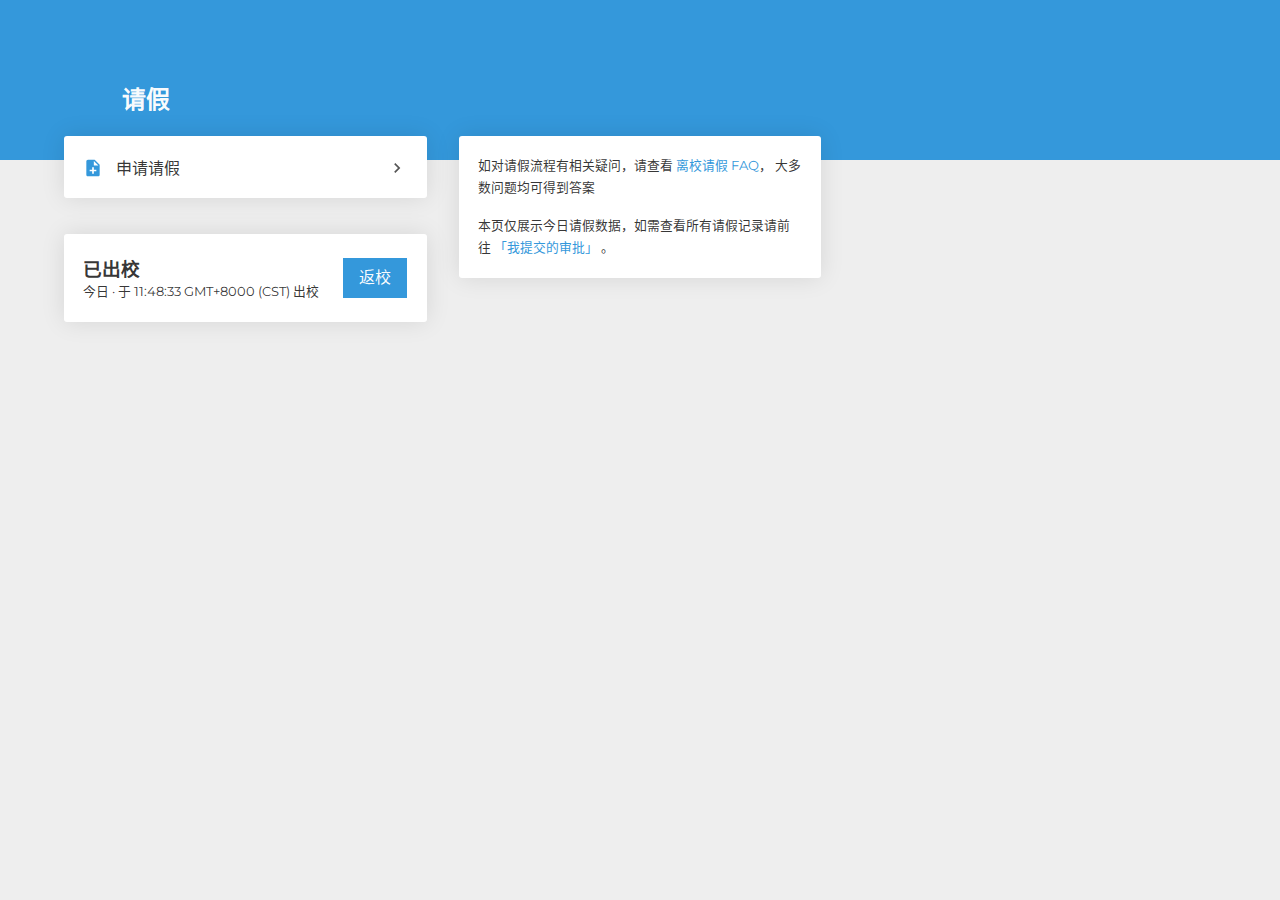
<file: menu.html>
<!-- DO NOT BE EVIL!!! -->
<!DOCTYPE html>
<html class="hola-html-reset hola-var" lang="zh-CN" style="--hola-card-padding: 1.2rem !important;">
  <head>
    <meta charset="utf-8">
    <meta name="viewport" content="width=device-width, initial-scale=1, maximum-scale=1">
    <title>杭电助手</title>
    <link rel="stylesheet" href="/css/holakit.css">
    <link rel="stylesheet" href="/css/qwq.css">
  </head>

  <body class="hola-body-typography hola-grey-bg">  
    <header class="hola-navbar hola-navbar-transparent hola-navbar-darkbg">
      <div class="hola-container">
        <nav class="hola-navbar-main"></nav>
      </div>
    </header>

    <header id="_fakenav" class="hola-navbar hola-navbar-white fake-nav hola-navbar-darkbg hidden">
      <div class="hola-container">
        <nav class="hola-navbar-main" style="line-height: 40px; width: 100%">
          <h4 style="color: white; width:100%; text-align: center; vertical-align: middle;">请假</h4>
        </nav>
      </div>
    </header>
  
    <div class="hola-hero hola-hero-dark-bg fake-hero">
      <div class="hola-container">
        <h2 id="_canary" style="padding-left: 5%; padding-top: 20px;">请假</h2>
      </div>
    </div>

    <div class="hola-container" style="margin-top: -40px;">
      <div class="hola-columns hola-card-stack">
        <div class="hola-columns-item">
          <div class="hola-card">
            <div class="container">
              <div style="width: 10%; vertical-align: middle; display: inline-block;">
                <svg style="vertical-align: middle;" xmlns="http://www.w3.org/2000/svg" height="20" viewBox="0 0 24 24" width="20">
                  <path fill="none" d="M0 0h24v24H0z"/>
                  <path fill="#3498db" d="M14 2H6c-1.1 0-1.99.9-1.99 2L4 20c0 1.1.89 2 1.99 2H18c1.1 0 2-.9 2-2V8l-6-6zm2 14h-3v3h-2v-3H8v-2h3v-3h2v3h3v2zm-3-7V3.5L18.5 9H13z"/>
                </svg>
              </div>
              <div style="width: 80%; vertical-align: middle; display: inline-block;">申请请假</div>
              <div style="width: 10%; vertical-align: middle; display: inline-block; text-align: right;">
                <svg style="vertical-align: middle;" xmlns="http://www.w3.org/2000/svg" height="20" viewBox="0 0 24 24" width="20">
                  <path fill="none" d="M0 0h24v24H0z"/>
                  <path fill="#555555" d="M10 6L8.59 7.41 13.17 12l-4.58 4.59L10 18l6-6z"/>
                </svg>
              </div>
            </div>
          </div>
        </div>

        <div class="hola-columns-item">
          <div class="hola-card" onclick="window.location='/'">
            <div class="container">
              <div style="width: 80%; vertical-align: middle; display: inline-block;">
                <h3>已出校</h3>
                <p class="desc-line">今日 · 于 <span id="time"></span> <span id="timezone">GMT+8000 (CST)</span> 出校</p>
              </div>
              <div style="width: 20%; vertical-align: middle; display: inline-block; text-align: right;">
                <a href="#" class="hola-button hola-button-primary">返校</a>
              </div>
            </div>
          </div>
        </div>

        <div class="hola-columns-item">
          <div class="hola-card">
            <p class="desc-line">如对请假流程有相关疑问，请查看 <a href="https://kb.hduhelp.com/plugins/servlet/mobile?contentId=1343504#content/view/1343504" style="text-decoration: none;">离校请假 FAQ</a>， 大多数问题均可得到答案</p>
            <p></p>
            <p class="desc-line">本页仅展示今日请假数据，如需查看所有请假记录请前往 <a href="#" style="text-decoration: none;">「我提交的审批」</a> 。</p>
          </div>
        </div>
      </div>
    </div>

    <script>
      function updateTime() {
        var date = new Date();
        var hour = date.getHours();
        var minute = date.getMinutes();
        var second = date.getSeconds();
        
        if (hour < 10) {
          hour = "0" + hour;
        }
        if (minute < 10) {
          minute = "0" + minute;
        }
        if (second < 10) {
          second = "0" + second;
        }

        document.getElementById("time").innerText = hour + ":" + minute + ":" + second;
      }

      function isElementInView(elem) {
        var bounding = elem.getBoundingClientRect();
        return (
            bounding.top >= 0 &&
            bounding.left >= 0 &&
            bounding.bottom <= (window.innerHeight || document.documentElement.clientHeight) &&
            bounding.right <= (window.innerWidth || document.documentElement.clientWidth)
        );
      }

      updateTime();

      window.onscroll = function() {
        var ret = isElementInView(document.getElementById("_canary"));
        if (ret) {
          document.getElementById("_fakenav").classList.add("hidden");
        } else {
          document.getElementById("_fakenav").classList.remove("hidden");
        }
      }
    </script>
  </body>
</html>
</file>
<file: css/qwq.css>
html {
    --hola-primary-color: #3498db;
}
.align-right {
    float: right;
    text-align: right;
}
.qr {
    float: center;
    padding-left: 20%;
    padding-right: 20%;
}
.hola-card {
    border-radius: 3px;
}
.hola-navbar {
    height: 60px;
}
.desc-line {
    font-size: .8em;
}
.hidden {
    display: none;
}
.fake-hero {
    min-height: 100px; 
    max-height: 120px;
}
.fake-nav {
    background-color: #3498db !important;
    height: 40px;
    position: fixed;
    top: 0;
    left: 0;
    right: 0;
    z-index: 1030;
    font-size: 1.2em;
}
.container {
    display: table;
    width: 100%;
}
</file>
<file: css/holakit.css>
@import url("https://fonts.googleapis.com/css?family=Montserrat:400,700");.hola-html-reset *{margin:0;padding:0}.hola-html-reset :active,.hola-html-reset :focus,.hola-html-reset :hover{outline:0}.hola-var,:root{--hola-avatar-bg:hsla(0,0%,100%,0.4);--hola-backdrop-color:rgba(0,0,0,0.8);--hola-bg-on-dark:hsla(0,0%,100%,0.4);--hola-card-gap:2rem;--hola-card-padding:2.5rem;--hola-element-gap:2rem;--hola-focus-color:rgba(52,152,219,0.5);--hola-primary-color:#3498db;--hola-text-dark-color:rgba(0,0,0,0.8);--hola-text-light-color:hsla(0,0%,100%,0.97)}@media (max-width:700px){.hola-var,:root{--hola-card-gap:2.5vw;--hola-card-padding:1.6rem;--hola-element-gap:1rem}}.hola-body-typography{color:var(--hola-text-dark-color);font-family:Montserrat,Helvetica Neue,Helvetica,Arial,Lantinghei SC,sans-serif}.hola-body-typography h1{font-size:2em}.hola-body-typography h2{font-size:1.5em}.hola-body-typography h3{font-size:1.17em}.hola-body-typography :matches(h4,h5,h6){font-size:1em}.hola-body-typography :matches(h1,h2,h3,h4,h5,h6) a{color:inherit;text-decoration:inherit}.hola-body-typography a{color:var(--hola-primary-color)}.hola-body-typography p{margin-bottom:1em}.hola-body-typography p:last-child{margin-bottom:0}@media (max-width:700px){.hola-body-typography{font-size:.9rem}}.hola-columns{column-gap:2rem;columns:15rem 3}.hola-columns.hola-columns-ruled{column-rule:1px solid #eee}.hola-columns-item{break-inside:avoid-column;display:inline-block;width:100%}.hola-columns-item.hola-columns-item-margined{margin:1rem 0}.hola-content h1,.hola-content h2,.hola-content h3,.hola-content h4,.hola-content h5,.hola-content h6{margin:.7em 0}.hola-content pre{background-color:rgba(0,0,0,.05);overflow-x:auto;padding:1rem}.hola-content pre code{font-size:1rem;overflow-wrap:normal;white-space:pre}.hola-content code{overflow-wrap:break-word}.hola-link-no-underline{text-decoration:none}.hola-container{box-sizing:border-box;margin:0 auto;max-width:1220px;position:relative;width:90%}.hola-grey-bg{background:#eee}@media (max-width:700px){.hola-container{width:95%}}.hola-layout-scrollable-hori{box-sizing:initial;display:flex;overflow-x:auto;overflow-y:visible;white-space:nowrap}.hola-layout-scrollable-hori>.hola-container>*{margin-right:.7rem;vertical-align:top}.hola-layout-scrollable-hori>.hola-container>.hola-card:last-child{margin-right:5vw}.hola-layout-container{padding:calc(var(--hola-card-gap) / 2) 0}.hola-layout-container:after{clear:both;content:"";display:table}.hola-layout-container>*{box-sizing:border-box;display:inline-block}.hola-layout-container.hola-layout-container-sidebar-right .hola-layout-main{padding-right:calc(var(--hola-card-gap) / 2);width:70%}.hola-layout-container.hola-layout-container-sidebar-right .hola-layout-sidebar{float:right;padding-left:calc(var(--hola-card-gap) / 2);width:30%}@media (max-width:700px){.hola-layout-container>*{display:block}.hola-layout-container.hola-layout-container-sidebar-right .hola-layout-main{padding-bottom:calc(var(--hola-card-gap) / 2);padding-right:0;width:auto}.hola-layout-container.hola-layout-container-sidebar-right .hola-layout-sidebar{float:none;padding-left:0;width:auto}}.hola-layout-onecol{margin:0 auto;width:50%}@media (max-width:700px){.hola-layout-onecol{width:100%}}.hola-card{background:#fff;background-position:50%;background-size:cover;box-shadow:0 0 25px rgba(0,0,0,.1);color:var(--hola-text-dark-color);padding:var(--hola-card-padding)}a .hola-card *{color:inherit;text-decoration:none}.hola-card p{line-height:22px}.hola-card-title{margin-bottom:var(--hola-element-gap)}.hola-card.hola-card-with-image .hola-image:first-child{margin:calc(0rem - var(--hola-card-padding)) calc(0rem - var(--hola-card-padding)) 2rem calc(0rem - var(--hola-card-padding));width:calc(100% + 2 * var(--hola-card-padding))}.hola-card.hola-card-full-image img{margin:calc(0rem - var(--hola-card-padding));width:calc(100% + 2 * var(--hola-card-padding))}.hola-card.hola-card-tiny{display:inline-block;padding:.7rem;width:13rem}.hola-card.hola-card-tiny .hola-card-title{margin-bottom:.5rem;white-space:normal}.hola-card.hola-card-tiny.hola-card-with-image .hola-image:first-child{margin:-.7rem -.7rem 1.2rem;width:calc(100% + 1.4rem)}@media (max-width:700px){.hola-card.hola-card-tiny{width:8rem}}.hola-card-stack-title{line-height:2em}.hola-card-stack-title a{color:inherit;text-decoration:none}.hola-card-stack-title.hola-card-stack-title-light{color:var(--hola-text-light-color)}.hola-card-stack .hola-card{margin-bottom:var(--hola-card-gap);margin-top:0}.hola-card-stack:last-child{margin-bottom:0}.hola-columns.hola-card-stack{box-sizing:border-box;column-gap:0;columns:20rem 3;margin:0 calc(var(--hola-card-gap) / -2);position:relative}.hola-columns.hola-card-stack>.hola-columns-item{box-sizing:border-box;padding:calc(var(--hola-card-gap) / 2)}.hola-columns.hola-card-stack>.hola-columns-item>.hola-card{margin:0;position:relative}.hola-card-list{overflow:hidden;padding:0}.hola-card-list-item{box-shadow:0 1px 4px rgba(0,0,0,.09),0 -1px 3px rgba(0,0,0,.07);display:block;margin-bottom:3px;padding:calc(var(--hola-card-padding) / 2) var(--hola-card-padding)}.hola-card-list-item:last-child{margin-bottom:0}.hola-badge{background:var(--hola-primary-color);color:var(--hola-text-light-color)!important;display:inline-block;font-size:1rem;font-weight:700;line-height:1;margin:0 5px;padding:6px}.hola-badge.hola-badge-radii{border-radius:999em;padding:6px 12px}.hola-badge-light,.hola-vmenu-item-active .hola-badge{background:var(--hola-bg-on-dark);font-weight:400}@media (max-width:700px){.hola-badge{font-size:.9rem}}.hola-content img,.hola-image{display:block;margin:var(--hola-element-gap) 0;width:100%}.hola-image-round{border-radius:50%}.hola-image-radii{border-radius:5px}.hola-navbar{height:5rem}.hola-navbar-white{background:#fff;box-shadow:0 0 25px rgba(0,0,0,.1);margin-bottom:2rem}.hola-navbar-transparent{margin-bottom:-5rem}.hola-navbar-toggle-label,.hola-navbar nav{display:inline-block;line-height:5rem;max-width:100%;overflow-x:auto;white-space:nowrap}.hola-navbar-toggle-label,.hola-navbar nav.hola-navbar-sub{float:right}.hola-navbar a{display:inline-block;font-size:1.2rem;text-decoration:none;transition:color .3s ease}.hola-navbar nav.hola-navbar-main a{padding-right:1em}.hola-navbar-toggle-label,.hola-navbar nav.hola-navbar-sub a{padding-left:1em}.hola-navbar.hola-navbar-darkbg .hola-navbar-toggle-label:before,.hola-navbar.hola-navbar-darkbg a{color:hsla(0,0%,100%,.6)}.hola-navbar.hola-navbar-darkbg a:active,.hola-navbar.hola-navbar-darkbg a:hover{color:hsla(0,0%,100%,.9)}.hola-navbar.hola-navbar-lightbg .hola-navbar-toggle-label:before,.hola-navbar.hola-navbar-lightbg a{color:rgba(0,0,0,.6)}.hola-navbar.hola-navbar-lightbg a:active,.hola-navbar.hola-navbar-lightbg a:hover{color:rgba(0,0,0,.9)}.hola-navbar nav .hola-navbar-brand{font-weight:700}.hola-navbar-toggle{left:-9999em;position:fixed}.hola-navbar-toggle-label{display:none}.hola-navbar-toggle-label:before{content:"☰";font-size:2em}@media (max-width:700px){.hola-navbar-toggle-label{display:inline}.hola-navbar nav.hola-navbar-sub{background:var(--hola-backdrop-color);color:var(--hola-text-dark-color);display:block;height:100vh;left:0;padding:7rem 2rem;position:fixed;top:0;transform:scaleY(0);transform-origin:top;transition:transform .3s ease;width:100vw;z-index:990}.hola-navbar-toggle:checked~.hola-navbar-toggle-label:before{color:var(--hola-text-light-color);content:"✕";position:fixed;right:1em;z-index:999}.hola-navbar-toggle:checked~nav.hola-navbar-sub{transform:scaleY(1)}.hola-navbar nav.hola-navbar-sub a{color:var(--hola-text-light-color);display:block}}.hola-hero{min-height:45vh}.hola-hero-height-extended{margin-bottom:-10rem;padding-bottom:10rem}.hola-navbar-transparent~.hola-hero{padding-top:5rem}.hola-hero.hola-hero-colored,.hola-navbar-transparent~.hola-hero{background-color:var(--hola-primary-color)}.hola-hero .hola-hero-content{font-size:1.5em;padding:15vh 0}.hola-hero.hola-hero-light-bg{color:var(--hola-text-dark-color)}.hola-hero.hola-hero-dark-bg{color:var(--hola-text-light-color)}.hola-card .hola-hero .hola-hero-content{padding:calc(15vh - var(--hola-card-padding)) 0}@media (max-width:700px){.hola-hero{min-height:25vh}.hola-hero .hola-hero-content{font-size:1.3em;padding:3vh 0}.hola-hero-height-extended{margin-bottom:-4rem;padding-bottom:4rem}.hola-card .hola-hero .hola-hero-content{padding:calc(8vh - var(--hola-card-padding)) 0}}.hola-form-ctrl{-moz-appearance:none;-webkit-appearance:none;appearance:none;background:#fff;border:1px solid #ccc;border-radius:0;font-size:1em;line-height:1.5;padding:.44em .7em;transition:.5s}.hola-button:focus,.hola-form-ctrl:focus{box-shadow:0 0 0 3px var(--hola-focus-color)}.hola-form-ctrl.hola-input-multiline{display:block;margin:.15em 0;width:100%}.hola-form-ctrl.hola-input-singleline+.hola-button{margin-left:3px}.hola-button{-webkit-appearance:none;border:none;border-radius:0;box-shadow:inset 0 0 0 0 #fff;cursor:pointer;display:inline-block;font-size:1em;line-height:1.5;margin:.15em 0;outline:none;padding:.5em 1em;text-decoration:none;transition:box-shadow .3s ease}.hola-button:active,.hola-button:hover{box-shadow:inset 0 0 0 1.5em hsla(0,0%,100%,.5)}.hola-button.hola-button-normal{background:#eee;color:var(--hola-text-dark-color)}.hola-button.hola-button-primary{background:var(--hola-primary-color);color:var(--hola-text-light-color)}.hola-button.hola-button-ghost{box-shadow:0 0 0 .2em var(--hola-primary-color) inset;color:var(--hola-primary-color);font-weight:700}.hola-hero.hola-hero-dark-bg .hola-button.hola-button-ghost{box-shadow:0 0 0 .2em var(--hola-text-light-color) inset;color:var(--hola-text-light-color);font-size:1rem}.hola-vmenu{list-style:none}.hola-vmenu .hola-vmenu-item{border-bottom:1px solid #ccc}.hola-vmenu .hola-vmenu-item a{display:block;line-height:3em;overflow:hidden;padding:0 1em;text-decoration:none;text-overflow:ellipsis;transition:all .3s ease;white-space:nowrap}.hola-vmenu .hola-vmenu-item a:active,.hola-vmenu .hola-vmenu-item a:focus,.hola-vmenu .hola-vmenu-item a:hover{box-shadow:-5px 0 0 var(--hola-primary-color) inset}.hola-vmenu .hola-vmenu-item .hola-vmenu-item-active{background:var(--hola-primary-color);color:var(--hola-text-light-color)}.hola-vmenu .hola-vmenu-item:last-child{border-bottom:0}.hola-card .hola-vmenu{margin:0 calc(0rem - var(--hola-card-padding))}.hola-card .hola-vmenu .hola-vmenu-item a{padding:0 var(--hola-card-padding)}.hola-avatar{background:var(--hola-avatar-bg);display:inline-block;margin:0}.hola-avatar-highlighted{box-shadow:0 0 0 3px var(--hola-focus-color)}.hola-avatar-medium{height:4.5rem;width:4.5rem}.hola-infosheet-row{display:block;line-height:1.5}.hola-infosheet-row:after{clear:both;content:"";display:table}.hola-infosheet-row>*{box-sizing:border-box}.hola-infosheet-row .hola-infosheet-key{display:inline-block;font-weight:700;padding-right:.5em;text-align:right;width:30%}.hola-infosheet-row .hola-infosheet-value{float:right;padding-left:.5em;width:70%}.hola-table-container{overflow-x:auto}.hola-table.hola-table-fullwidth{width:100%}.hola-table thead{box-shadow:inset 0 -2px 0 #ccc;color:rgba(0,0,0,.6)}.hola-table tbody tr{box-shadow:inset 0 -1px 0 #ccc}.hola-table td,.hola-table th{line-height:1.5}.hola-table th{padding:.6em}.hola-table td{padding:.4em .5em}.hola-footer{background:#444;color:var(--hola-text-light-color);margin-top:3rem;padding:5rem 0}.hola-footer *{opacity:.8}.hola-footer a{color:inherit}@media (max-width:700px){.hola-footer{margin-top:1.8rem;padding:3rem 0}}
</file>
